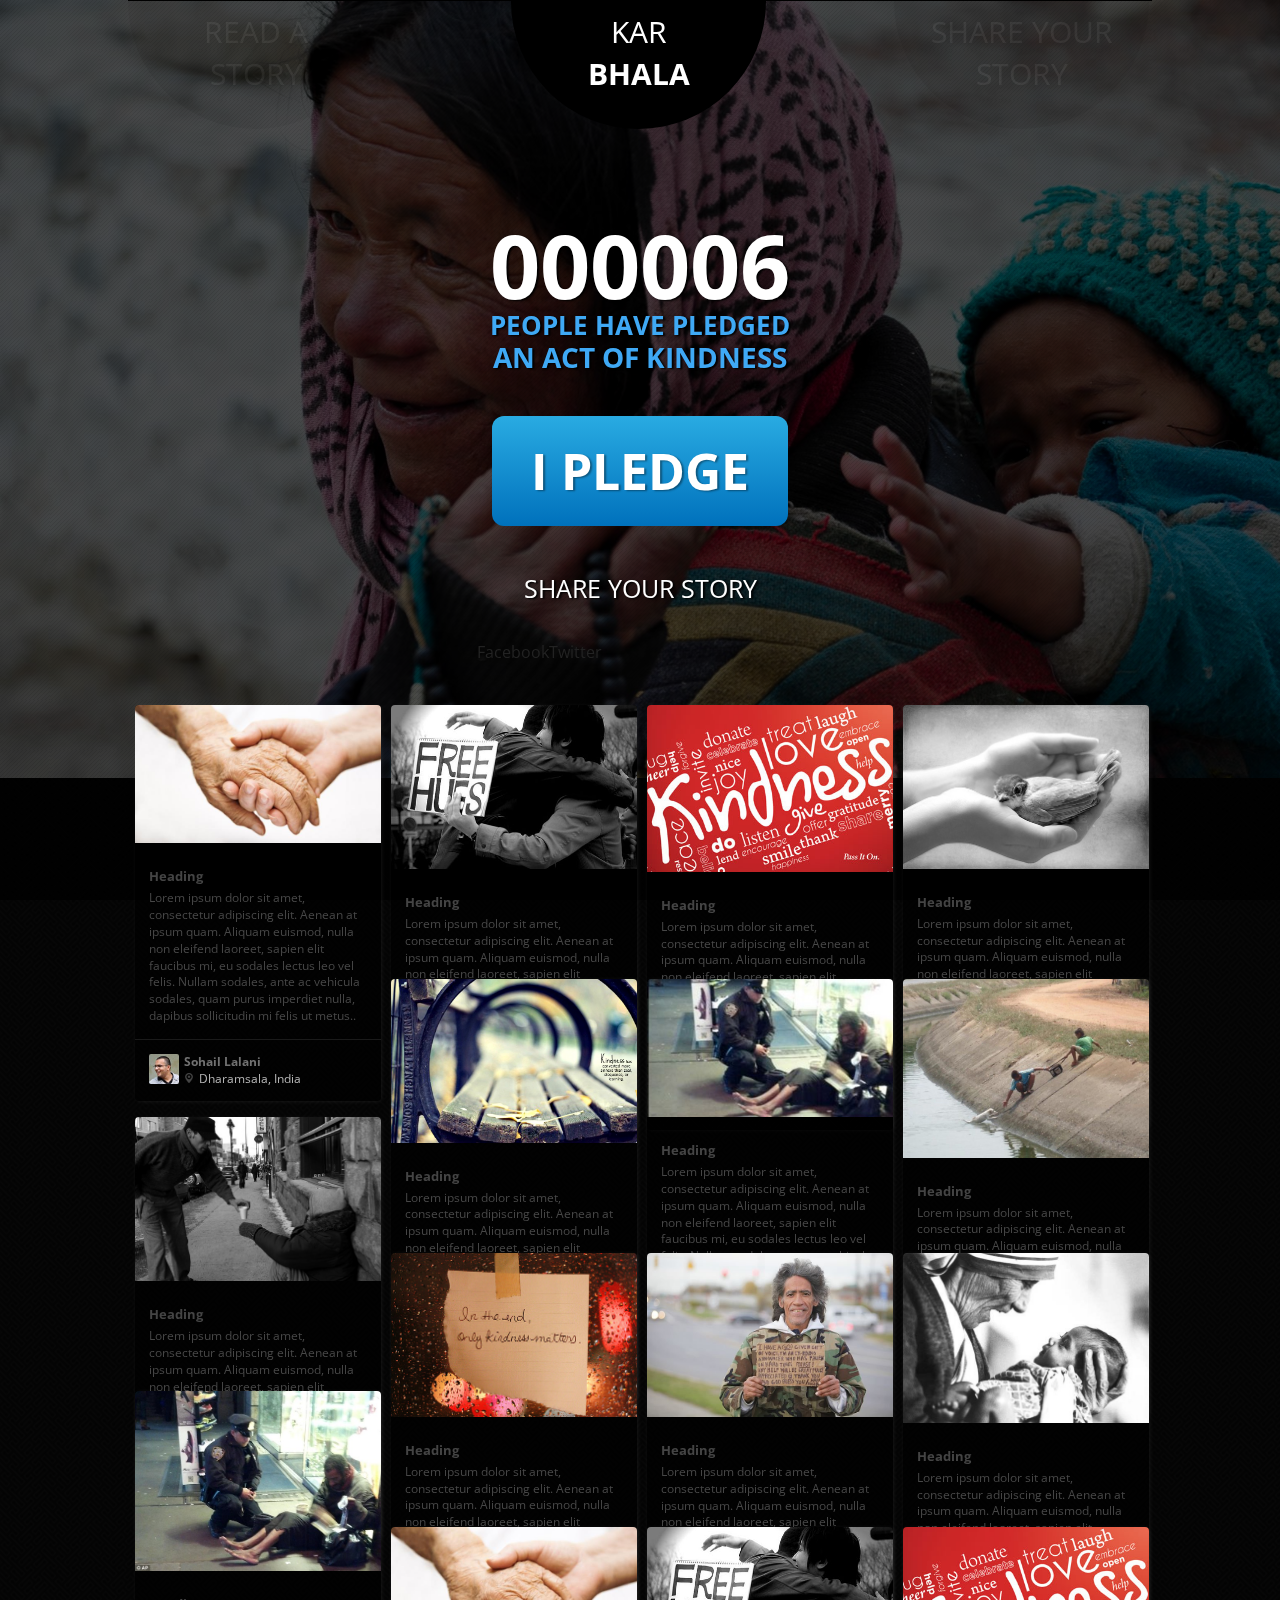
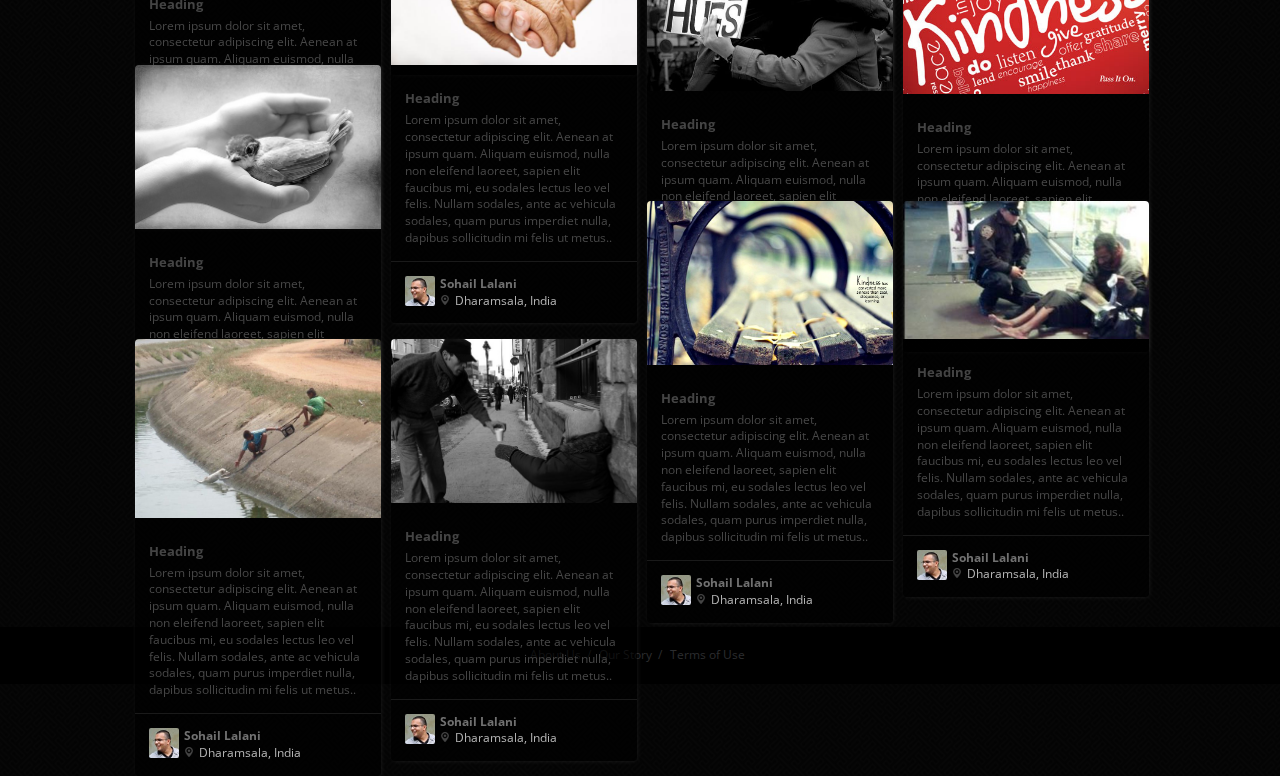
<file: index.html>
<!doctype html>
<!--[if lt IE 7]> <html class="no-js lt-ie9 lt-ie8 lt-ie7" lang="en"> <![endif]-->
<!--[if IE 7]>    <html class="no-js lt-ie9 lt-ie8" lang="en"> <![endif]-->
<!--[if IE 8]>    <html class="no-js lt-ie9" lang="en"> <![endif]-->
<!--[if IE 9]>    <html class="no-js lt-ie10" lang="en"> <![endif]-->
<!--[if gt IE 9]><!--> <html class="no-js" lang="en"> <!--<![endif]-->
<head>
	<meta charset="utf-8">
    <meta http-equiv="X-UA-Compatible" content="IE=edge,chrome=1">

    <title>Kar Bhala</title>

    <link rel="stylesheet" href="stylesheets/normalize.css">
	<link rel="stylesheet" href="stylesheets/main.css">
    <link href='https://fonts.googleapis.com/css?family=Open+Sans:400,600,700|Oswald:400' rel='stylesheet' type='text/css'>

    <script src="javascripts/modernizr-2.6.2.min.js"></script>
    <!--[if lt IE 9]>
        <script src="https://ie7-js.googlecode.com/svn/version/2.1(beta4)/IE9.js"></script>
        <script>window.jQuery || document.write('<script src="javascripts/IE9.js"><\/script>')</script>
    <![endif]-->
    <script src="https://code.jquery.com/jquery-1.10.2.min.js"></script>

    <script src="javascripts/blocksit.min.js"></script>
    <script type="text/javascript">
        $(document).ready(function() {
            $('#stories-content').BlocksIt({
                numOfCol: 4,
                offsetX: 8,
                offsetY: 8,
                blockElement: '.story'
            });
        });
    </script>
</head>
<body>
    <!--[if lt IE 7]>
        <p class="chromeframe">You are using an <strong>outdated</strong> browser. Please <a href="http://browsehappy.com/">upgrade your browser</a> or <a href="http://www.google.com/chromeframe/?redirect=true">activate Google Chrome Frame</a> to improve your experience.</p>
    <![endif]-->
    <div class="background">
        <img src="images/bg.jpg" alt="">
        <div class="slideshow">
        </div><!--slideshow-->
        <div class="mesh-overlay">
            <div class="black-overlay">
                <div class="gradient-overlay"></div><!--gradient-overlay-->
            </div><!--black-overlay-->
        </div><!--mesh-overlay-->
    </div><!--background-->
    <div class="everything-but-footer">
        <header>
            <nav>
                <ul>
                    <li>
                        <a href="#stories">Read A<br> Story</a>
                    </li>
                    <li>
                        <a href="#">Kar<br><span>Bhala</span></a>
                    </li>
                    <li>
                        <a href="#">Share Your<br> Story</a>
                    </li>
                </ul>
                <div class="clearfix"></div><!--CLEARFIX-->
            </nav>
            <div id= "motive" class ="motive_kar" style ="width:400px;margin:auto;text-align: center;color: white;padding-top: 20px;">Let's make Earth a better place to live</div>
        </header>
        <div id="body">
            <section id="pledge">
                <p class="counter">000006</p>
                <p class="pledge-text">People have pledged<span>An Act of Kindness</span></p>
                <a href="#" class="pledge-button">I Pledge</a>
                <a href="#" class="pledge-share-story">Share Your Story</a>
                <!-- <ul class="social-follow">
                    <li>Facebook Like button goes here</li>
                    <li>Twitter Follow button goes here</li>
                </ul> -->
                <div class="social-follow">
                    <div class="fb-likes">Facebook</div>
                    <div class="tw-follow">Twitter</div>
                    <div class="clearfix"></div><!-- CLEARFIX -->
                </div>
            </section><!--pledge-->
            <section id="stories">
                <div id="stories-content">
                    <a class="story" href="#">
                        <figure>
                            <img src="images/kindness/1.jpg" alt="">
                            <div class="love-count">78965</div>
                            <figcaption>
                                <h4>Heading</h4>
                                <p>Lorem ipsum dolor sit amet, consectetur adipiscing elit. Aenean at ipsum quam. Aliquam euismod, nulla non eleifend laoreet, sapien elit faucibus mi, eu sodales lectus leo vel felis. Nullam sodales, ante ac vehicula sodales, quam purus imperdiet nulla, dapibus sollicitudin mi felis ut metus..</p>
                            </figcaption>
                        </figure>
                        <div class="credits">
                            <img src="images/avatars/sohail.jpg" alt="">
                            <p class="author-name">Sohail Lalani</p>
                            <p class="author-location">Dharamsala, India</p>
                        </div><!--credits-->
                    </a><!--story-->
                    <a class="story" href="#">
                        <figure>
                            <img src="images/kindness/2.jpg" alt="">
                            <div class="love-count">78965</div>
                            <figcaption>
                                <h4>Heading</h4>
                                <p>Lorem ipsum dolor sit amet, consectetur adipiscing elit. Aenean at ipsum quam. Aliquam euismod, nulla non eleifend laoreet, sapien elit faucibus mi, eu sodales lectus leo vel felis. Nullam sodales, ante ac vehicula sodales, quam purus imperdiet nulla, dapibus sollicitudin mi felis ut metus..</p>
                            </figcaption>
                        </figure>
                        <div class="credits">
                            <img src="images/avatars/sohail.jpg" alt="">
                            <p class="author-name">Sohail Lalani</p>
                            <p class="author-location">Dharamsala, India</p>
                        </div><!--credits-->
                    </a><!--story-->
                    <a class="story" href="#">
                        <figure>
                            <img src="images/kindness/3.jpg" alt="">
                            <div class="love-count">78965</div>
                            <figcaption>
                                <h4>Heading</h4>
                                <p>Lorem ipsum dolor sit amet, consectetur adipiscing elit. Aenean at ipsum quam. Aliquam euismod, nulla non eleifend laoreet, sapien elit faucibus mi, eu sodales lectus leo vel felis. Nullam sodales, ante ac vehicula sodales, quam purus imperdiet nulla, dapibus sollicitudin mi felis ut metus..</p>
                            </figcaption>
                        </figure>
                        <div class="credits">
                            <img src="images/avatars/sohail.jpg" alt="">
                            <p class="author-name">Sohail Lalani</p>
                            <p class="author-location">Dharamsala, India</p>
                        </div><!--credits-->
                    </a><!--story-->
                    <a class="story" href="#">
                        <figure>
                            <img src="images/kindness/4.jpg" alt="">
                            <div class="love-count">78965</div>
                            <figcaption>
                                <h4>Heading</h4>
                                <p>Lorem ipsum dolor sit amet, consectetur adipiscing elit. Aenean at ipsum quam. Aliquam euismod, nulla non eleifend laoreet, sapien elit faucibus mi, eu sodales lectus leo vel felis. Nullam sodales, ante ac vehicula sodales, quam purus imperdiet nulla, dapibus sollicitudin mi felis ut metus..</p>
                            </figcaption>
                        </figure>
                        <div class="credits">
                            <img src="images/avatars/sohail.jpg" alt="">
                            <p class="author-name">Sohail Lalani</p>
                            <p class="author-location">Dharamsala, India</p>
                        </div><!--credits-->
                    </a><!--story-->
                    <a class="story" href="#">
                        <figure>
                            <img src="images/kindness/5.jpg" alt="">
                            <div class="love-count">78965</div>
                            <figcaption>
                                <h4>Heading</h4>
                                <p>Lorem ipsum dolor sit amet, consectetur adipiscing elit. Aenean at ipsum quam. Aliquam euismod, nulla non eleifend laoreet, sapien elit faucibus mi, eu sodales lectus leo vel felis. Nullam sodales, ante ac vehicula sodales, quam purus imperdiet nulla, dapibus sollicitudin mi felis ut metus..</p>
                            </figcaption>
                        </figure>
                        <div class="credits">
                            <img src="images/avatars/sohail.jpg" alt="">
                            <p class="author-name">Sohail Lalani</p>
                            <p class="author-location">Dharamsala, India</p>
                        </div><!--credits-->
                    </a><!--story-->
                    <a class="story" href="#">
                        <figure>
                            <img src="images/kindness/6.jpg" alt="">
                            <div class="love-count">78965</div>
                            <figcaption>
                                <h4>Heading</h4>
                                <p>Lorem ipsum dolor sit amet, consectetur adipiscing elit. Aenean at ipsum quam. Aliquam euismod, nulla non eleifend laoreet, sapien elit faucibus mi, eu sodales lectus leo vel felis. Nullam sodales, ante ac vehicula sodales, quam purus imperdiet nulla, dapibus sollicitudin mi felis ut metus..</p>
                            </figcaption>
                        </figure>
                        <div class="credits">
                            <img src="images/avatars/sohail.jpg" alt="">
                            <p class="author-name">Sohail Lalani</p>
                            <p class="author-location">Dharamsala, India</p>
                        </div><!--credits-->
                    </a><!--story-->
                    <a class="story" href="#">
                        <figure>
                            <img src="images/kindness/7.jpg" alt="">
                            <div class="love-count">78965</div>
                            <figcaption>
                                <h4>Heading</h4>
                                <p>Lorem ipsum dolor sit amet, consectetur adipiscing elit. Aenean at ipsum quam. Aliquam euismod, nulla non eleifend laoreet, sapien elit faucibus mi, eu sodales lectus leo vel felis. Nullam sodales, ante ac vehicula sodales, quam purus imperdiet nulla, dapibus sollicitudin mi felis ut metus..</p>
                            </figcaption>
                        </figure>
                        <div class="credits">
                            <img src="images/avatars/sohail.jpg" alt="">
                            <p class="author-name">Sohail Lalani</p>
                            <p class="author-location">Dharamsala, India</p>
                        </div><!--credits-->
                    </a><!--story-->
                    <a class="story" href="#">
                        <figure>
                            <img src="images/kindness/8.jpg" alt="">
                            <div class="love-count">78965</div>
                            <figcaption>
                                <h4>Heading</h4>
                                <p>Lorem ipsum dolor sit amet, consectetur adipiscing elit. Aenean at ipsum quam. Aliquam euismod, nulla non eleifend laoreet, sapien elit faucibus mi, eu sodales lectus leo vel felis. Nullam sodales, ante ac vehicula sodales, quam purus imperdiet nulla, dapibus sollicitudin mi felis ut metus..</p>
                            </figcaption>
                        </figure>
                        <div class="credits">
                            <img src="images/avatars/sohail.jpg" alt="">
                            <p class="author-name">Sohail Lalani</p>
                            <p class="author-location">Dharamsala, India</p>
                        </div><!--credits-->
                    </a><!--story-->
                    <a class="story" href="#">
                        <figure>
                            <img src="images/kindness/9.jpg" alt="">
                            <div class="love-count">78965</div>
                            <figcaption>
                                <h4>Heading</h4>
                                <p>Lorem ipsum dolor sit amet, consectetur adipiscing elit. Aenean at ipsum quam. Aliquam euismod, nulla non eleifend laoreet, sapien elit faucibus mi, eu sodales lectus leo vel felis. Nullam sodales, ante ac vehicula sodales, quam purus imperdiet nulla, dapibus sollicitudin mi felis ut metus..</p>
                            </figcaption>
                        </figure>
                        <div class="credits">
                            <img src="images/avatars/sohail.jpg" alt="">
                            <p class="author-name">Sohail Lalani</p>
                            <p class="author-location">Dharamsala, India</p>
                        </div><!--credits-->
                    </a><!--story-->
                    <a class="story" href="#">
                        <figure>
                            <img src="images/kindness/10.jpg" alt="">
                            <div class="love-count">78965</div>
                            <figcaption>
                                <h4>Heading</h4>
                                <p>Lorem ipsum dolor sit amet, consectetur adipiscing elit. Aenean at ipsum quam. Aliquam euismod, nulla non eleifend laoreet, sapien elit faucibus mi, eu sodales lectus leo vel felis. Nullam sodales, ante ac vehicula sodales, quam purus imperdiet nulla, dapibus sollicitudin mi felis ut metus..</p>
                            </figcaption>
                        </figure>
                        <div class="credits">
                            <img src="images/avatars/sohail.jpg" alt="">
                            <p class="author-name">Sohail Lalani</p>
                            <p class="author-location">Dharamsala, India</p>
                        </div><!--credits-->
                    </a><!--story-->
                    <a class="story" href="#">
                        <figure>
                            <img src="images/kindness/11.jpg" alt="">
                            <div class="love-count">78965</div>
                            <figcaption>
                                <h4>Heading</h4>
                                <p>Lorem ipsum dolor sit amet, consectetur adipiscing elit. Aenean at ipsum quam. Aliquam euismod, nulla non eleifend laoreet, sapien elit faucibus mi, eu sodales lectus leo vel felis. Nullam sodales, ante ac vehicula sodales, quam purus imperdiet nulla, dapibus sollicitudin mi felis ut metus..</p>
                            </figcaption>
                        </figure>
                        <div class="credits">
                            <img src="images/avatars/sohail.jpg" alt="">
                            <p class="author-name">Sohail Lalani</p>
                            <p class="author-location">Dharamsala, India</p>
                        </div><!--credits-->
                    </a><!--story-->
                    <a class="story" href="#">
                        <figure>
                            <img src="images/kindness/12.jpg" alt="">
                            <div class="love-count">78965</div>
                            <figcaption>
                                <h4>Heading</h4>
                                <p>Lorem ipsum dolor sit amet, consectetur adipiscing elit. Aenean at ipsum quam. Aliquam euismod, nulla non eleifend laoreet, sapien elit faucibus mi, eu sodales lectus leo vel felis. Nullam sodales, ante ac vehicula sodales, quam purus imperdiet nulla, dapibus sollicitudin mi felis ut metus..</p>
                            </figcaption>
                        </figure>
                        <div class="credits">
                            <img src="images/avatars/sohail.jpg" alt="">
                            <p class="author-name">Sohail Lalani</p>
                            <p class="author-location">Dharamsala, India</p>
                        </div><!--credits-->
                    </a><!--story-->
                    <a class="story" href="#">
                        <figure>
                            <img src="images/kindness/1.jpg" alt="">
                            <div class="love-count">78965</div>
                            <figcaption>
                                <h4>Heading</h4>
                                <p>Lorem ipsum dolor sit amet, consectetur adipiscing elit. Aenean at ipsum quam. Aliquam euismod, nulla non eleifend laoreet, sapien elit faucibus mi, eu sodales lectus leo vel felis. Nullam sodales, ante ac vehicula sodales, quam purus imperdiet nulla, dapibus sollicitudin mi felis ut metus..</p>
                            </figcaption>
                        </figure>
                        <div class="credits">
                            <img src="images/avatars/sohail.jpg" alt="">
                            <p class="author-name">Sohail Lalani</p>
                            <p class="author-location">Dharamsala, India</p>
                        </div><!--credits-->
                    </a><!--story-->
                    <a class="story" href="#">
                        <figure>
                            <img src="images/kindness/2.jpg" alt="">
                            <div class="love-count">78965</div>
                            <figcaption>
                                <h4>Heading</h4>
                                <p>Lorem ipsum dolor sit amet, consectetur adipiscing elit. Aenean at ipsum quam. Aliquam euismod, nulla non eleifend laoreet, sapien elit faucibus mi, eu sodales lectus leo vel felis. Nullam sodales, ante ac vehicula sodales, quam purus imperdiet nulla, dapibus sollicitudin mi felis ut metus..</p>
                            </figcaption>
                        </figure>
                        <div class="credits">
                            <img src="images/avatars/sohail.jpg" alt="">
                            <p class="author-name">Sohail Lalani</p>
                            <p class="author-location">Dharamsala, India</p>
                        </div><!--credits-->
                    </a><!--story-->
                    <a class="story" href="#">
                        <figure>
                            <img src="images/kindness/3.jpg" alt="">
                            <div class="love-count">78965</div>
                            <figcaption>
                                <h4>Heading</h4>
                                <p>Lorem ipsum dolor sit amet, consectetur adipiscing elit. Aenean at ipsum quam. Aliquam euismod, nulla non eleifend laoreet, sapien elit faucibus mi, eu sodales lectus leo vel felis. Nullam sodales, ante ac vehicula sodales, quam purus imperdiet nulla, dapibus sollicitudin mi felis ut metus..</p>
                            </figcaption>
                        </figure>
                        <div class="credits">
                            <img src="images/avatars/sohail.jpg" alt="">
                            <p class="author-name">Sohail Lalani</p>
                            <p class="author-location">Dharamsala, India</p>
                        </div><!--credits-->
                    </a><!--story-->
                    <a class="story" href="#">
                        <figure>
                            <img src="images/kindness/4.jpg" alt="">
                            <div class="love-count">78965</div>
                            <figcaption>
                                <h4>Heading</h4>
                                <p>Lorem ipsum dolor sit amet, consectetur adipiscing elit. Aenean at ipsum quam. Aliquam euismod, nulla non eleifend laoreet, sapien elit faucibus mi, eu sodales lectus leo vel felis. Nullam sodales, ante ac vehicula sodales, quam purus imperdiet nulla, dapibus sollicitudin mi felis ut metus..</p>
                            </figcaption>
                        </figure>
                        <div class="credits">
                            <img src="images/avatars/sohail.jpg" alt="">
                            <p class="author-name">Sohail Lalani</p>
                            <p class="author-location">Dharamsala, India</p>
                        </div><!--credits-->
                    </a><!--story-->
                    <a class="story" href="#">
                        <figure>
                            <img src="images/kindness/5.jpg" alt="">
                            <div class="love-count">78965</div>
                            <figcaption>
                                <h4>Heading</h4>
                                <p>Lorem ipsum dolor sit amet, consectetur adipiscing elit. Aenean at ipsum quam. Aliquam euismod, nulla non eleifend laoreet, sapien elit faucibus mi, eu sodales lectus leo vel felis. Nullam sodales, ante ac vehicula sodales, quam purus imperdiet nulla, dapibus sollicitudin mi felis ut metus..</p>
                            </figcaption>
                        </figure>
                        <div class="credits">
                            <img src="images/avatars/sohail.jpg" alt="">
                            <p class="author-name">Sohail Lalani</p>
                            <p class="author-location">Dharamsala, India</p>
                        </div><!--credits-->
                    </a><!--story-->
                    <a class="story" href="#">
                        <figure>
                            <img src="images/kindness/6.jpg" alt="">
                            <div class="love-count">78965</div>
                            <figcaption>
                                <h4>Heading</h4>
                                <p>Lorem ipsum dolor sit amet, consectetur adipiscing elit. Aenean at ipsum quam. Aliquam euismod, nulla non eleifend laoreet, sapien elit faucibus mi, eu sodales lectus leo vel felis. Nullam sodales, ante ac vehicula sodales, quam purus imperdiet nulla, dapibus sollicitudin mi felis ut metus..</p>
                            </figcaption>
                        </figure>
                        <div class="credits">
                            <img src="images/avatars/sohail.jpg" alt="">
                            <p class="author-name">Sohail Lalani</p>
                            <p class="author-location">Dharamsala, India</p>
                        </div><!--credits-->
                    </a><!--story-->
                    <a class="story" href="#">
                        <figure>
                            <img src="images/kindness/7.jpg" alt="">
                            <div class="love-count">78965</div>
                            <figcaption>
                                <h4>Heading</h4>
                                <p>Lorem ipsum dolor sit amet, consectetur adipiscing elit. Aenean at ipsum quam. Aliquam euismod, nulla non eleifend laoreet, sapien elit faucibus mi, eu sodales lectus leo vel felis. Nullam sodales, ante ac vehicula sodales, quam purus imperdiet nulla, dapibus sollicitudin mi felis ut metus..</p>
                            </figcaption>
                        </figure>
                        <div class="credits">
                            <img src="images/avatars/sohail.jpg" alt="">
                            <p class="author-name">Sohail Lalani</p>
                            <p class="author-location">Dharamsala, India</p>
                        </div><!--credits-->
                    </a><!--story-->
                    <a class="story" href="#">
                        <figure>
                            <img src="images/kindness/8.jpg" alt="">
                            <div class="love-count">78965</div>
                            <figcaption>
                                <h4>Heading</h4>
                                <p>Lorem ipsum dolor sit amet, consectetur adipiscing elit. Aenean at ipsum quam. Aliquam euismod, nulla non eleifend laoreet, sapien elit faucibus mi, eu sodales lectus leo vel felis. Nullam sodales, ante ac vehicula sodales, quam purus imperdiet nulla, dapibus sollicitudin mi felis ut metus..</p>
                            </figcaption>
                        </figure>
                        <div class="credits">
                            <img src="images/avatars/sohail.jpg" alt="">
                            <p class="author-name">Sohail Lalani</p>
                            <p class="author-location">Dharamsala, India</p>
                        </div><!--credits-->
                    </a><!--story-->
                </div><!--stories-content-->
            </section><!--stories-->
        </div><!--body-->
    </div><!--everything-but-footer-->
    <footer>
        <ul>
            <li>
                <a href="#">About Us</a>
            </li>
            <li>
                <a href="#">Our Story</a>
            </li>
            <li>
                <a href="#">Terms of Use</a>
            </li>
        </ul>
    </footer>
    <div class="search-and-filter">
        <div class="search-filter-container">
            <p class="stories-logo">Kar <span>Bhala</span></p>
            <form class="search">
                <input placeholder="Search and hit return">
                <button>Search</button>
            </form>
            <form class="filter">
                <label>Sort by</label>
                <select>
                    <option>Newest</option>
                    <option>Popularity</option>
                </select>
            </form>
            <ul class="login-btn">
                <li>
                    <img src="images/avatars/sohail.jpg" alt="User profile pic">
                    <ul>
                        <li><a href="#">Share a story</a></li>
                        <li><a href="#">Loved Stories</a></li>
                        <li><a href="#">Logout</a></li>
                    </ul>
                </li>
            </ul>
        </div><!--search-filter-container-->
    </div><!--search-and-filter-->
    <div id="login-popup">
        <div class="shield"></div><!--shield-->
        <h5>
            Authenticate Your Pledge
            <a href="#" class="popup-close"></a>
        </h5>
        <div class="popup-inner">
            <p>I, hereby, pledge to do an act of kindness over the next few days, months, year, or whenever. Preferably, sooner than later.</p>
            <div class="social-login-container">
                <a href="#">
                    <div class="fb-ic"></div><!--fb-ic-->
                    <div class="fb-bg"></div><!--fb-bg-->
                </a><!--fb-login-->
                <a href="#">
                    <div class="tw-ic"></div><!--tw-ic-->
                    <div class="tw-bg"></div><!--tw-bg-->
                </a><!--tw-login-->
                <a href="#">
                    <div class="gp-ic"></div><!--gp-ic-->
                    <div class="gp-bg"></div><!--gp-bg-->
                </a><!--gp-login-->
            </div><!--social-login-container-->
            <p>By logging in through Facebook, Twitter, or Google plus, you are authenticating your pledge. Please be assured, we do not share anything on your social media accounts without your explicit permission.</p>
        </div><!--popup-inner-->
    </div><!--login-popup-->
    <div id="write-story">
        <div class="shield"></div><!--shield-->
        <h5>
            Write Your Story
            <a href="#" class="popup-close"></a>
        </h5>
        <div class="popup-inner">
            <form>
                <fieldset>
                    <div class="row">
                        <label for="story-title">Story Title</label>
                        <input id="story-title" type="text" placeholder="Story Title">
                    </div><!--row-->
                    <div class="row">
                        <label for="story-tags">Hastags or Keywords</label>
                        <input id="story-tags" type="text" placeholder="Enter #hashtags or keywords separated by commas">
                    </div><!--row-->
                    <div class="row">
                        <label for="story-image">Upload Image</label>
                        <input id="story-image" type="file" placeholder="Upload your image">
                    </div><!--row-->
                </fieldset>
                <fieldset>
                    <div class="row">
                        <label for="story-text">Your Story</label>
                        <textarea id="story-text" placeholder="Your story goes here"></textarea>
                    </div><!--row-->
                    <div class="row">
                        <input type="checkbox" id="anon-post">
                        <label for="anon-post">Post as Anonymous</label>
                    </div><!--row-->
                </fieldset>
                <div class="clearfix"></div><!--CLEARFIX-->
                <div class="row">
                    <button>Submit</button>
                </div>
            </form>
        </div><!--popup-inner-->
    </div><!--write-story-->
    <div id="read-story">
        <div class="shield"></div><!--shield-->
        <a href="#" class="popup-close"></a>
        <div class="popup-inner">
            <div class="story-bg">
                <div class="mesh-overlay">
                    <div class="vgradient-overlay">
                        <div class="gradient-overlay">
                        </div><!--gradient-overlay-->
                    </div><!--vlack-overlay-->
                </div><!--black-overlay-->
            </div><!--story-bg-->
            <div class="readstory-container">
                <h5>
                    Story title goes here
                    <a href="#" class="story-by"><span>Author's name</span></a>
                </h5>
                <div class="story-collumn">
                    <div class="story-in-detail">
                        <img src="images/kindness/2.jpg" alt="">
                        <p>Lorem ipsum dolor sit amet, consectetur adipiscing elit. Nunc id vulputate massa. Vivamus ut laoreet elit. Suspendisse nulla dolor, luctus sit amet arcu in, varius aliquet quam. Donec varius magna id augue rutrum, et tincidunt elit commodo. Aliquam sit amet risus consequat, vehicula magna ut, aliquam nulla. Integer tincidunt ultrices quam, non scelerisque risus commodo a. Donec rutrum congue tortor, eu pellentesque dui placerat et. Suspendisse quis massa lectus. Duis pellentesque gravida justo. Mauris et risus et velit auctor feugiat nec quis augue. Proin venenatis rutrum rhoncus. Duis vel laoreet metus. Etiam et pulvinar tortor, ac ultricies lacus. Aenean in enim quis massa porta luctus in adipiscing arcu. Phasellus sed nisi ut purus rutrum faucibus in id lorem. Duis luctus aliquam odio eget ultricies.</p>
                        <p>Morbi ligula nibh, volutpat vel fringilla eu, tempor sed justo. Vestibulum ante ipsum primis in faucibus orci luctus et ultrices posuere cubilia Curae; In euismod sem ac massa posuere rutrum. Curabitur scelerisque non mauris vel lacinia. Mauris porta vehicula augue ut varius. Vestibulum ante ipsum primis in faucibus orci luctus et ultrices posuere cubilia Curae; Nunc consectetur, diam quis molestie bibendum, ligula metus sodales libero, eget dapibus justo eros et augue. Mauris vulputate hendrerit consequat. Duis ac blandit est. Donec pulvinar scelerisque leo, eget ultrices lacus volutpat ac. Ut mollis commodo placerat. Vestibulum egestas ultricies fermentum. Ut consequat est at congue tincidunt. Integer bibendum, nunc nec molestie convallis, nisl ante accumsan nibh, a viverra arcu orci a nisi. Morbi nec tortor ipsum.</p>
                        <p>Praesent aliquam egestas risus, vel rutrum ipsum imperdiet sed. Nulla quis erat metus. Ut suscipit congue arcu. Maecenas et arcu sed lacus bibendum condimentum nec nec tellus. Fusce viverra sit amet tellus vitae adipiscing. Morbi cursus lobortis faucibus. Suspendisse vel odio mi. Vivamus vitae velit viverra, ullamcorper enim at, laoreet risus. Nunc commodo massa at risus ultricies, sit amet adipiscing lacus aliquet. Integer enim felis, condimentum et sem id, pharetra rhoncus eros. Etiam sagittis quam id leo gravida aliquam. Phasellus feugiat a dolor a consectetur. Proin aliquam velit quis mi vehicula pretium ac at justo. Fusce ullamcorper dui porttitor faucibus viverra. Nullam ultrices felis sed neque molestie auctor nec sit amet neque. Nullam ut eros et ligula fermentum suscipit ut accumsan odio.</p>
                        <p>Pellentesque at libero vitae ipsum congue tincidunt in quis neque. Proin pellentesque ante ut lectus ultrices ullamcorper. Phasellus tincidunt lacus a ullamcorper iaculis. Morbi lacinia, dolor suscipit dapibus ultricies, elit nulla pulvinar nisi, sed molestie purus tortor ac ligula. Vestibulum viverra faucibus nulla, nec convallis velit pharetra eu. Integer pretium semper lacus. Nunc interdum fringilla metus, et consequat tellus viverra eget. Phasellus vitae enim justo. Donec dictum tellus vitae neque vehicula mattis. In ac porta magna. Donec ac nulla sed ipsum mollis dapibus vitae in nibh.</p>
                        <p>Sed id lectus ipsum. Mauris consectetur aliquam pellentesque. Sed turpis eros, malesuada vel erat eget, tincidunt pellentesque purus. Duis quis felis enim. Praesent ac diam condimentum, porta leo eu, sodales erat. Vestibulum velit arcu, euismod ut orci sit amet, pellentesque mollis augue. Sed facilisis erat et volutpat blandit. Duis sodales tincidunt elit in mattis.</p>
                    </div><!--story-in-detail-->
                </div><!--story-collumn-->
                <div class="comments-collumn">
                    <ul class="tags">
                        <li><a href="#">#hashtags</a></li>
                        <li><a href="#">#and</a></li>
                        <li><a href="#">#keywords</a></li>
                        <li><a href="#">#goes</a></li>
                        <li><a href="#">#here</a></li>
                    </ul>
                    <!-- DISQUES commenting goes here -->
                     <div id="disqus_thread"></div>
                        <script type="text/javascript">
                            /* * * CONFIGURATION VARIABLES: EDIT BEFORE PASTING INTO YOUR WEBPAGE * * */
                            var disqus_shortname = 'testkarbhala'; // required: replace example with your forum shortname

                            /* * * DON'T EDIT BELOW THIS LINE * * */
                            (function() {
                                var dsq = document.createElement('script'); dsq.type = 'text/javascript'; dsq.async = true;
                                dsq.src = '//' + disqus_shortname + '.disqus.com/embed.js';
                                (document.getElementsByTagName('head')[0] || document.getElementsByTagName('body')[0]).appendChild(dsq);
                            })();
                        </script>
                        <noscript>Please enable JavaScript to view the <a href="http://disqus.com/?ref_noscript">comments powered by Disqus.</a></noscript>
                        <a href="http://disqus.com" class="dsq-brlink">comments powered by <span class="logo-disqus">Disqus</span></a>
                </div><!--comments-collumn-->
                <div class="clearfix"></div><!--CLEARFIX-->
            </div><!--readstory-container-->
        </div><!--popup-inner-->
    </div><!--read-story-->
</body>
</html>
</file>
<file: stylesheets/main.css>
@charset "utf-8";body,div,dl,dt,dd,ul,ol,li,h1,h2,h3,h4,h5,h6,pre,form,fieldset,figure,input,textarea,p,blockquote,th,td{margin:0;padding:0;}
table{border-collapse:collapse;border-spacing:0;}fieldset,img{border:0;}address,caption,cite,code,dfn,em,strong,th,var{font-style:normal;font-weight:normal;}
ol,ul{list-style:none;}caption,th{text-align:left;}h1,h2,h3,h4,h5,h6{font-size:100%;font-weight:normal;}
q:before,q:after{content:'';}abbr,acronym{border:0;}a{text-decoration:none;}html,button,input,select,textarea{color:#222;}
body{font-size:1em;line-height:1.4;}::-moz-selection{background:#b3d4fc;text-shadow:none;}
::selection{background:#b3d4fc;text-shadow:none;}hr{display:block;height:1px;border:0;border-top:1px solid #707070;margin:1em 0;padding:0;}
img{vertical-align:middle;}fieldset{border:0;margin:0;padding:0;}textarea{resize:vertical;}
.chromeframe{margin:.2em 0;background:#ccc;color:#000;padding:.2em 0;}
.lt-ie9 footer, .lt-ie9 header, .lt-ie9 nav {margin-top:0; margin-bottom:0;}

/* =========================================
   Fonts
   ========================================= */




/* =========================================
   Main Style
   ========================================= */

.clearfix {clear:both;}
.fl {float:left;}
.fr {float:right;}

body {
	width:100%;
    background: url('../images/pw_maze_black.png');
    font-family:'Open Sans', sans-serif;
}

.background {
	width:100%;
	/*height: 867px;*/
	/*background:url('../images/bg.jpg') center top no-repeat;*/ /*Temperory*/
	position: absolute;
	z-index: -1;
	background-size:contain;
	min-width:1024px;
}

.background img {
	max-width:100%; 
	height:auto;
	position:absolute;
	z-index:7;
}

.slideshow {
	position:absolute;
}

.mesh-overlay {
	width:100%;
	height:100%;
	background: url('../images/diagonal-lines-50px.png');
	position:fixed;
	z-index:8;
}

.black-overlay {
	width:100%;
	height:100%;
	background:rgba(0,0,0,0.7);
}

.gradient-overlay {
	width:100%;
	height:100%;
	/*background: -webkit-linear-gradient(left, #000, rgba(0, 0, 0, 0), #000);
	background: -moz-linear-gradient(left, #000, rgba(0, 0, 0, 0), #000);
	background: -ms-linear-gradient(left, #000, rgba(0, 0, 0, 0), #000);
	background: -o-linear-gradient(left, #000, rgba(0, 0, 0, 0), #000);
	background: linear-gradient(left, #000, rgba(0, 0, 0, 0), #000);*/
}

.everything-but-footer {  
	width:1024px;
	margin:0 auto;
	position:relative;
	z-index:1;
}

header {
	width:100%;
	margin:0 auto;
}

header nav {
	border-top: 1px solid #000;
}

header nav ul {}

header nav ul li {
	float:left;
	-webkit-transition: opacity 0.5s ease-in-out;
	-moz-transition: opacity 0.5s ease-in-out;
	-ms-transition: opacity 0.5s ease-in-out;
	-o-transition: opacity 0.5s ease-in-out;
	transition: opacity 0.5s ease-in-out;
}

header nav ul li:first-child {
	margin-right:12.5%;
	opacity:0.05;
}
	header nav ul li:first-child:hover {
		opacity:1;
	}

header nav ul li:last-child {
	margin-left:12.5%;
	opacity:0.05;
}
	header nav ul li:last-child:hover {
		opacity:1;
	}

header nav ul li a {
	width:255px;
	height:117.5px;
	padding-top:10px;
	display:block;
	border-radius: 0 0 255px 255px;
	-webkit-border-radius: 0 0 255px 255px;
	background: #000;
	color:#fff;
	text-transform: uppercase;
	text-align:center;
	font-size:30px;
}

header nav ul li a span {
	font-weight:bold;
}

#body {}

section#pledge {
	/*height:616px;*/
}

p.counter {
	font-size:88px;
	line-height:88px;
	font-weight:bold;
	color:#fff;
	text-align: center;
	margin-top:50px;
	text-shadow: 2px 1px 2px #000;
}

p.pledge-text {
	color:#3FA9F5;
	font-size:26px;
	line-height:26px;
	font-weight:bold;
	margin:3px auto;
	text-align: center;
	text-transform: uppercase;
	text-shadow: 2px 1px 2px #000;
}

p.pledge-text span {
	font-size:28px;
	line-height:28px;
	display:block;
	margin-top:5px;
}

a.pledge-button {
	width: 296px;
	/*height: 95px;*/
	display:block;
	margin:45px auto 50px auto;
	padding:30px 0;
	color:#fff;
	font-size:50px;
	line-height:50px;
	font-weight:bold;
	text-align: center;
	text-transform: uppercase;
	filter: progid:DXImageTransform.Microsoft.gradient( startColorstr='#29ABE2', endColorstr='#0071BC',GradientType=0 ); /* IE6-9 */
	background: -webkit-linear-gradient(top, #29ABE2, #0071BC);
	background: -moz-linear-gradient(top, #29ABE2, #0071BC);
	background: -ms-linear-gradient(top, #29ABE2, #0071BC);
	background: -o-linear-gradient(top, #29ABE2, #0071BC);
	background: linear-gradient(top, #29ABE2, #0071BC);
	border-radius:12px;
	text-shadow: 2px 1px 2px rgba(0, 0, 0, 0.4);
}

a.pledge-button span {
	font-size:16px;
	line-height:30px;
	display:block;
}

a.pledge-button:hover {
	background: #0071BC;
}

a.pledge-share-story {
	color:#fff;
	text-align: center;
	font-size:25px;
	line-height:25px;
	margin:0 auto;
	text-transform: uppercase;
	display:block;
	text-shadow: 2px 1px 2px #000;
}

div.social-follow {
	text-align: center;
	width: 326px;
	margin: 40px auto 0 auto;
}

div.social-follow div {
	float:left
}

div.social-follow div:last-child {
	margin-right:20px;
}


/*Search and Filter bar*/

.search-and-filter {
	background:rgba(0,0,0,0.9);
	/*background: linear-gradient(rgba(0, 0, 0, 0.95), #000, rgba(26, 26, 26, 0.9));*/
	background:linear-gradient(#000, rgba(15, 15, 15, 0.96));
	border-bottom: #222 1px solid;
	padding:10px;
	width:100%;
	position:fixed;
	z-index:2;
	top:0;
	box-shadow: 0 1px 3px rgba(0, 0, 0, 0.8);
	display:none;
}

.search-filter-container {
	margin:0 auto;
	width:1010px;
}

p.stories-logo {
	color: #FFF;
	text-transform: uppercase;
	font-size:30px;
	line-height:30px;
	display:inline-block;
	margin-right:50px;
}

p.stories-logo span {
	font-weight:bold;
}

form.search {
	display:inline-block;
	margin-right:30px;
	vertical-align: super;
}

form.search input {
	background:rgba(0,0,0,0) url('../images/search.png') right center no-repeat;
	padding:10px 0;
	width:200px;
	border:none;
	border-bottom:rgba(0,0,0,0) 2px solid;
	outline:0;
	color:#fff;
}

form.search input:hover {
	border-bottom:#a9a9a9 2px solid;
}

form.search input:focus {
	border-bottom:#fff 2px solid;
}

form.search button {
	display:none;
}

form.filter {
	display:inline-block;
	vertical-align:super;
}

form.filter label {
	margin-right:10px;
	color:#a9a9a9;
}

form.filter select {
	color:#a9a9a9;
	background:rgba(0,0,0,0) url('../images/arrow-dropdown-gray.png') right center no-repeat;
	border:0;
	-webkit-appearance:none;
	outline:0;
	padding: 10px 0;
	border-bottom: rgba(0,0,0,0) 2px solid;
}

form.filter select:hover {
	border-bottom:#a9a9a9 2px solid;
}

form.filter select:focus {
	border-bottom:#fff 2px solid;
}

form.filter option {
	background:#000;
}

#stories-content {
	position:relative;
}

ul.login-btn {
	float:right;
	margin-left: 20px;
	margin-top:7px;
	position:relative;
}

ul.login-btn img {
	width:30px;
	height:30px;
	border-radius:2px;
}

ul.login-btn img:after {
	content:"LLLL";
	padding-left:10px;
}
ul.login-btn > li {
	/*background:red;*/
	padding-right:15px;
	background: rgba(0, 0, 0, 0) url('../images/arrow-dropdown-gray.png') right center no-repeat;
}

ul.login-btn > li > a {
	background:green;
}

ul.login-btn > li  > ul {
	width:130px;
	text-align: left;
	font-size:14px;
	text-align:left;
	padding:5px 0;
	border-radius:4px;
	border-top-width: 0;
	box-shadow: 0 0 4px rgba(255, 255, 255, 0.5);
	-moz-box-shadow: 0 0 4px rgba(255,255,255,0.5);
	-webkit-box-shadow: 0 0 4px rgba(255, 255, 255, 0.5);
	background-color: #111;
	color: #333;
	position: absolute;
	right:-40%;
	top: 50px;
	display: none;
	z-index: 1;
}

ul.login-btn > li  > ul:before {
	content: '';
	position: absolute;
	top: 0%;
	left: 65%;
	margin-left: -10px;
	margin-top:-20px;
	border: 10px solid;
	border-color: rgba(0, 0, 0, 0);
	border-bottom-color: #333;
}

ul.login-btn:hover > li > ul {
	display:block;
}

ul.login-btn > li  > ul > li {}

ul.login-btn > li  > ul > li > a {
	padding:5px 10px;
	display:block;
	color:#ccc;
}

ul.login-btn > li  > ul > li > a:hover {
	background:#292929;
}


/* Read Stories section */

section#stories {
	padding:20px 0;
	clear:both;
}

a.story {
	display:block;
	width:245.5px !important;
	height:auto;
	margin:14px 7px 0 7px;
	box-shadow: 1px 1px 5px -1px rgba(255, 255, 255, 0.10);
	background: rgba(0, 0, 0, 0.6);
	border-radius:4px;
}

a.story:hover {
	background:#000;
}

a.story figure {
	position:relative;
}

.love-count {
	display:none;
	position: absolute;
	top: 5px;
	left: 10px;
	color: #429ABE;
	font-size: 15px;
	line-height: 15px;
	vertical-align: top;
	text-shadow: 1px 1px 0px rgba(0, 0, 0, 0.5);
}

a.story:hover .love-count {
	display:block;
}

.love-count:before {
	width:16px;
	height:16px;
	content: " ";
	display:inline-block;
	background: url('../images/heart.png') center top no-repeat;
	margin-right:10px;
}

a.story:hover .love-count:before {

}

a.story figure img {
	/*width:245.5px;*/
	width:100%;
	border-radius:4px 4px 0 0;
	/*margin-bottom: 15px;*/
	display:block;
	overflow:hidden;
    transition:			opacity 300ms ease-in-out;
    -moz-transition:	opacity 300ms ease-in-out;
    -webkit-transition:	opacity 300ms ease-in-out;
    -o-transition:		opacity 300ms ease-in-out;
    -webkit-transform: translateZ(0);
    -moz-backface-visibility: hidden;
}

a.story:hover figure img {
	opacity:0.5;
}

a.story figcaption {
	padding:20px 14px 14px;
}

a.story figcaption h4 {
	margin:5px 0;
	font-size:13px;
	line-height:17px;
	color:#444;
	font-weight:bold;
}

a.story:hover figcaption h4 {
	color:#717171;
}

a.story figcaption p {
	font-size:12px;
	/*color:#333;*/
	color:#474747;
}

a.story:hover figcaption p {
	color:#717171;
}

.credits {
	padding:14px;
	border-top: #1A1A1A 1px solid;
}

.credits img {
	width:30px;
	height:30px;
	border-radius:2px;
	float:left;
	margin-right:5px;
}

.author-name {
	color: #717171;
	font-weight:bold;
	font-size:12px;
}

.author-location {
	color:#B7B7B7;
	font-size:12px;
}

.author-location:before {
	width: 10px;
	height: 10px;
	display: inline-block;
	content: " ";
	margin-right: 5px;
	background-image: url('../images/location.png');
}

a.story:hover .author-location:before {
	background:url('../images/location.png') right top;
}

footer {
	text-align:center;
	font-size:12px;
	background:#000;
}

footer ul {}

footer ul li {
	display:inline-block;
	padding-right:5px
}

footer ul li a {
	color: #2C2D2F;
	padding: 20px 0;
	display: block;
}

footer ul li a:after {
	content: '/';
	padding-left:6px;
}

footer ul li:last-child a:after {
	content: none;
}

footer ul li a:hover{
	color:#429ABE;
}

/*Login Popup*/

#login-popup {
	width:500px;
	position: fixed;
	top: 20%;
	left: calc(50% - 250px);
	z-index: 10;
	border: rgba(255, 255, 255, 0.4) 10px solid;
	border-radius: 10px;
	background:#000  url('../images/stripes-grey.png');
	display:none;
}

#login-popup h5 {
	padding: 10px 10px;
	background: #252525;
	font-weight: bold;
	color: #E2E2E2;
	text-transform: uppercase;
	text-align: center;
	font-size:19px;
	text-shadow: 1px 1px 1px rgba(0, 0, 0, 0.8);
}

.popup-close {
	display: block;
	width: 29px;
	height: 29px;
	background: url('../images/close-button.png') no-repeat;
	position: absolute;
	top: -15px;
	right: -15px;
}

#login-popup p {
	text-align: center;
	color:#D8D8D8;
}

#login-popup p a {
	color:#fff;
}

#login-popup p a:hover {
	border-bottom: #fff 1px dotted;
}

.shield {
	width: 100%;
	height: 100%;
	position: fixed;
	top: 0;
	left: 0;
	background: rgba(0, 0, 0, 0.8);
	z-index: -10;
}

.popup-inner {
	padding: 20px;
	margin: 0;
	color: #efefef;
	font-size: 14px;
	background:#000;
}

.social-login-container {
	text-align:center;
	font-family: 'Oswald', sans-serif;
	width: 210px;
	margin: 30px auto;
}

.social-login-container a {
	display:block;
}


/*Facebook*/

.fb-ic {
	background: #354f88;
	height: 37px;
	margin: 0 0 -37px 0;
	width: 41px;
}

.fb-ic:after {
	content: url(../images/fb-icon.png);
	display: block;
  	padding: 9px 10px 5px 15px;
}

.fb-bg {
	background: #3b5998;
	display: block;
	height: 37px;
	margin: 0 0 20px 41px;
	width: 166px;
}

.fb-bg:after {
	color: #fff;
	content: "sign in with facebook";
	font-family: 'Oswald', sans-serif;
	height: 37px;
	/*left: 8%;*/
	position: relative;
	text-transform: uppercase;
	top: 22%;
	width: 41px;
}

.fb-bg:hover, .fb-bg:active {
	background: #354f88;
}

/*Twitter*/

.tw-ic {
	background: #40a2d1;
	height: 37px;
	margin: 0 0 -37px 0;
	width: 41px; 
}

.tw-ic:after {
	content: url(../images/tw-icon.png);
	display: block;
  padding: 11px 10px 6px 11px;
}

.tw-bg {
	background: #45b0e3;
	height: 37px;
	margin: 0 0 20px 41px;
	width: 166px;
}

.tw-bg:after {
	color: #fff;
	content: "sign in with twitter";
	font-family: 'Oswald', sans-serif;
	height: 37px;
  	/*left: 11%;*/
	position: relative;
  	text-transform: uppercase;
	top: 22%;
  	width: 41px;
}

.tw-bg:hover, .tw-bg:active {
	background: #40a2d1;
}

/*Google Plus*/

.gp-ic {
	background: #ce3e26;
	height: 37px;
	margin: 0 0 -37px 0;
	width: 41px;
}

.gp-ic:after {
	content: url(../images/g-icon.png);
	display: block;
  	padding: 11px 10px 6px 13px;
}

.gp-bg {
	background: #de4c34;
	height: 37px;
	margin-left: 41px;
	width: 166px;
}

.gp-bg:after {
	color: #fff;
	content: "sign in with google+";
	font-family: 'Oswald', sans-serif;
	height: 37px;
	/*left: 10%;*/
	position: relative;
	text-transform: uppercase;
	top: 22%;
	width: 41px;
}

.gp-bg:hover, .gp-bg:active {
	background: #ce3e26;
}

/*Write Story Popup*/

#write-story {
	width:80%;
	position: fixed;
	top: 10%;
	left: 10%;
	z-index: 10;
	border: rgba(255, 255, 255, 0.4) 10px solid;
	border-radius: 10px;
	background: #000 url('../images/stripes-grey.png');
	display:none;
}

.write-story .shield {
	background: rgba(0, 0, 0, 0.9);
}

#write-story h5 {
	padding: 10px 10px;
	background: #252525;
	font-weight: bold;
	color: #E2E2E2;
	text-transform: uppercase;
	text-align: center;
	font-size:19px;
	text-shadow: 1px 1px 1px rgba(0, 0, 0, 0.8);
}

#write-story .popup-inner {
	background:#000;
}

#write-story form {}

#write-story fieldset {
	width:50%;
	display:block;
	float:left;
}

#write-story .row {
	margin-bottom:20px;
}

#write-story label {
	display:block;
	color:#D8D8D8;
	margin-bottom:5px;
	display:none;
}

#write-story label[for="anon-post"] {
	display: inline-block;
	margin-left: 10px;
	vertical-align: bottom;
	line-height: 14px;
}

.lt-ie10 #write-story label {
	display:block;
}

#write-story input[type="text"],
#write-story input[type="file"],
#write-story textarea {
	display:block;
	width:160px;
	width:90%;
	padding:10px;
	border:none;
	color:#fff;
	border-radius:4px;
	background:#111;
}

#write-story textarea {
	height:200px;
}

#write-story button {
	display:block;
	margin:20px auto 20px auto;
	border:none;
	padding:10px 20px;
	color:#fff;
	font-size:20px;
	line-height:20px;
	font-weight:bold;
	text-align: center;
	text-transform: uppercase;
	filter: progid:DXImageTransform.Microsoft.gradient( startColorstr='#29ABE2', endColorstr='#0071BC',GradientType=0 ); /* IE6-9 */
	background: -webkit-linear-gradient(top, #29ABE2, #0071BC);
	background: -moz-linear-gradient(top, #29ABE2, #0071BC);
	background: -ms-linear-gradient(top, #29ABE2, #0071BC);
	background: -o-linear-gradient(top, #29ABE2, #0071BC);
	background: linear-gradient(top, #29ABE2, #0071BC);
	border-radius:12px;
	text-shadow: 2px 1px 2px rgba(0, 0, 0, 0.4);
}


/*Read Storty Popup*/

#read-story {
	width:90%;
	position: absolute;
	top: 5%;
	left:5%;
	margin:0 auto;
	z-index: 10;
	/*border: rgba(255, 255, 255, 0.4) 10px solid;*/
	border-radius: 10px;
	display:none;
	/*background: #000 url('../images/stripes-grey.png');*/
}

#read-story .shield {
	background: rgba(0, 0, 0, 0.98);
}

#read-story .popup-close {
	z-index:11;
}

#read-story h5 {
	padding: 10px 10px;
	font-weight: 600;
	color: #E2E2E2;
	text-transform: capitalize;
	text-align: left;
	font-size:27px;
	margin: 0 0 8px 20px;
	text-shadow: 1px 1px 1px rgba(0, 0, 0, 0.8);
}

#read-story h5 a.story-by {
	display: block;
	font-size: 12px;
	text-align: right;
	text-transform: initial;
	color: #429ABE;
}

#read-story h5 a.story-by:hover {
	color: #E2E2E2;
}

#read-story h5 a.story-by:before {
	content:"Story by ";
	color: #E2E2E2;
}

#read-story .popup-inner {
	padding:0;
	position:relative;
	height:454px;
}

.story-bg {
	width:100%;
	height:250px;
	background:#000 url('../images/original.jpg') center center no-repeat;
}

.readstory-container {
	position:absolute;
	top:70px;
}

.story-collumn {
	width:calc(61% - 40px);
	padding:20px;
	float:left;
	background:rgba(7,7,7,0.7);
	margin-left:1%;
	margin-right:1%;
	border-radius:4px;
}

.comments-collumn {
	width:calc(36% - 40px);
	padding:20px;
	background:rgba(7,7,7,0.7);
	float:left;
	margin-right:1%;
	border-radius:4px;
}

.story-in-detail p {
	color: #474747;
	font-size: 13px;
	margin-bottom:10px;
}

.story-in-detail img {
	max-width:300px;
	float:right;
	margin:0 0 10px 10px;
	border-radius:4px;
}

.vgradient-overlay {
	width:100%;
	height:100%;
	background: -webkit-linear-gradient(top, rgba(0, 0, 0, 0), #000);
	background: -moz-linear-gradient(top, rgba(0, 0, 0, 0), #000);
	background: -ms-linear-gradient(top, rgba(0, 0, 0, 0), #000);
	background: -o-linear-gradient(top, rgba(0, 0, 0, 0), #000);
	background: linear-gradient(top, rgba(0, 0, 0, 0), #000);
}

ul.tags {}

ul.tags li {
	display:inline-block;
}

ul.tags li a {
	padding:5px 10px;
	background:#444444;
	color:#fff;
	display:block;
	margin-bottom:5px;
}

ul.tags li a:hover {
	background:#429abe;
}

#read-story .fb-share-button {
	display:inline-block;
	margin-right:5px;
	margin-top:10px;
}
#read-story .tw-follow {
	display:inline-block;
	margin-top:10px;
	height:24px !important;
}


/*Akash's Code*/

.motive_kar{
	visibility: hidden;
}


/*Styling for the scroll bar*/

::-webkit-scrollbar {
	  width: 15px;
} /* this targets the default scrollbar (compulsory) */

::-webkit-scrollbar-track {
	  background-color: #000;
} /* the new scrollbar will have a flat appearance with the set background color */

::-webkit-scrollbar-thumb {
	  /*background-color: rgba(255, 255, 255, 0.1); 
	  background: rgba(255, 255, 255, 0.1) url(http://subtlepatterns.com/patterns/simple_dashed.png); 
	  */background:  #191919 url(../images/slant-mt-bg.png);
} /* this will style the thumb, ignoring the track */

::-webkit-scrollbar-button {
	  background-color: rgba(255, 255, 255, 0.2);
	  background:#3d3d3d;
} /* optionally, you can style the top and the bottom buttons (left and right for horizontal bars) */

::-webkit-scrollbar-corner {
	  background-color: black;
} /* if both the vertical and the horizontal bars appear, then perhaps the right bottom corner also needs to be styled */


/* =========================================
   Media Queries
   ========================================= */
</file>
